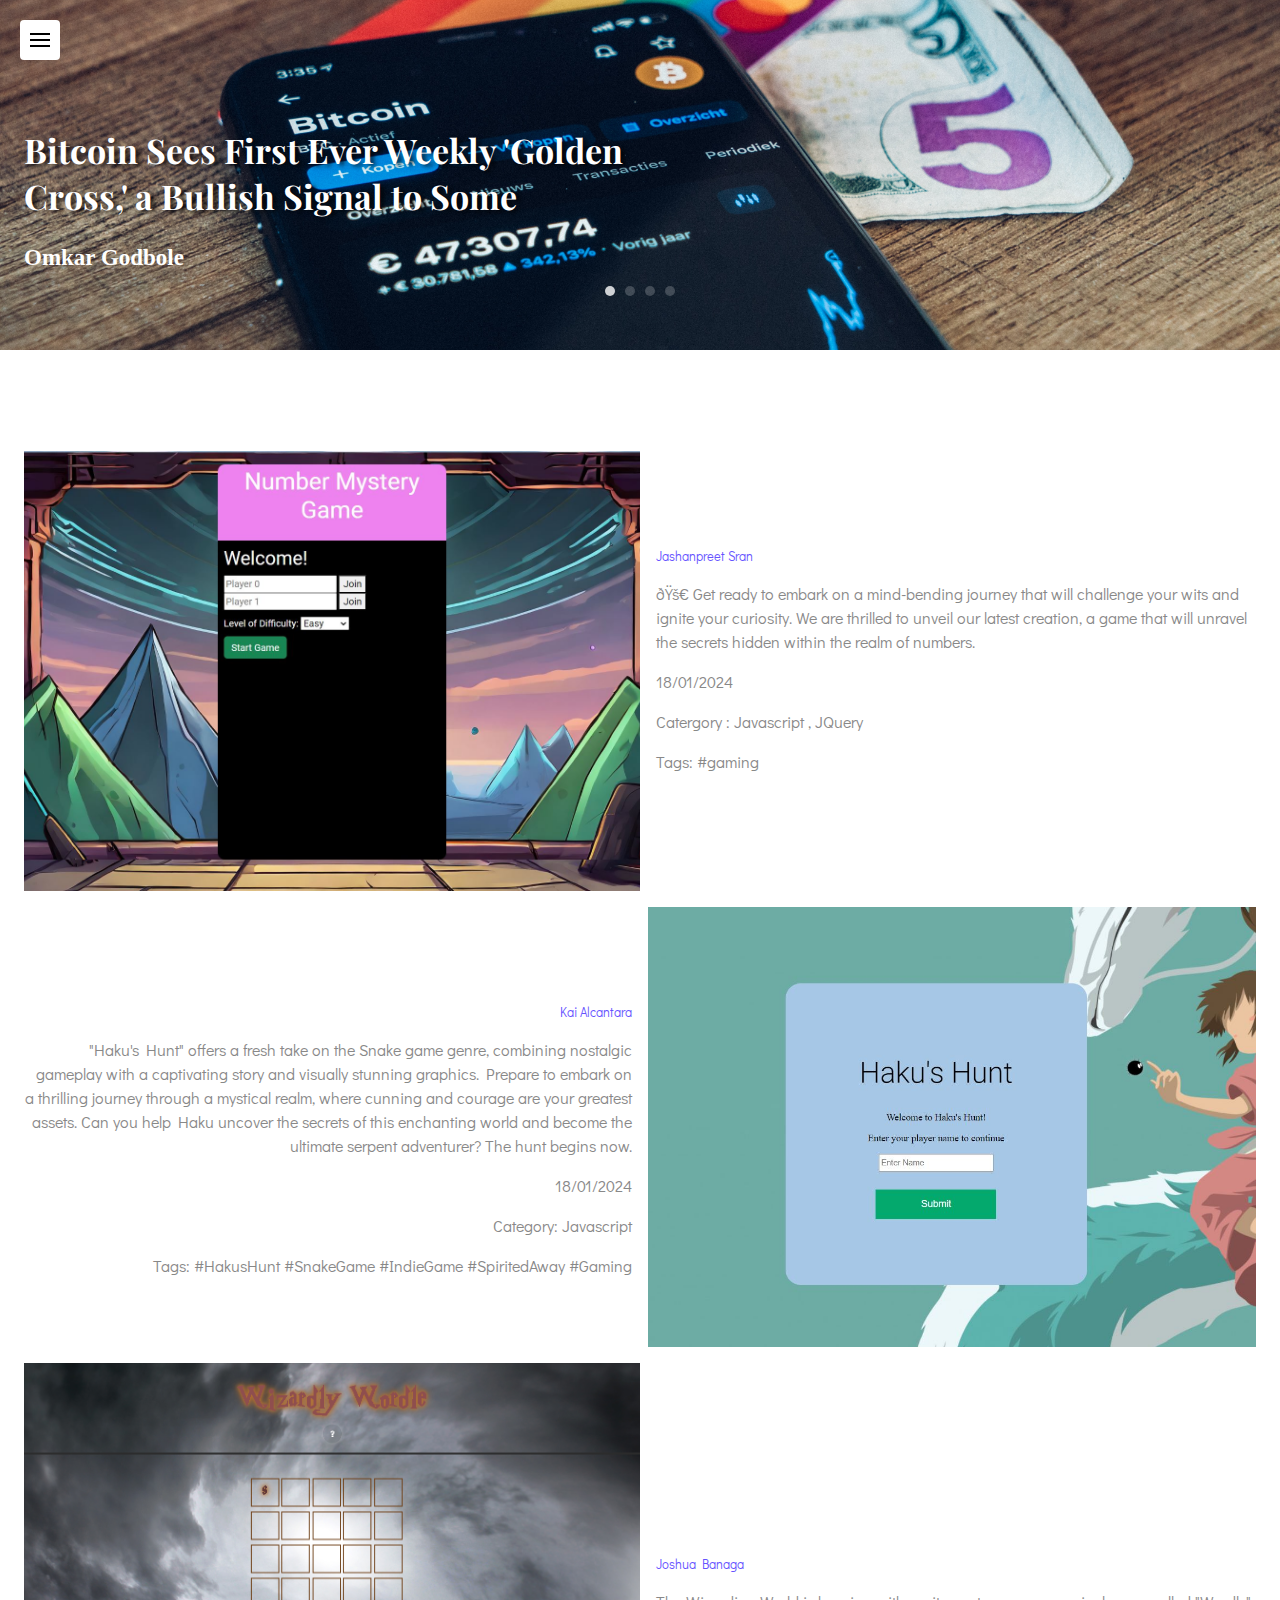
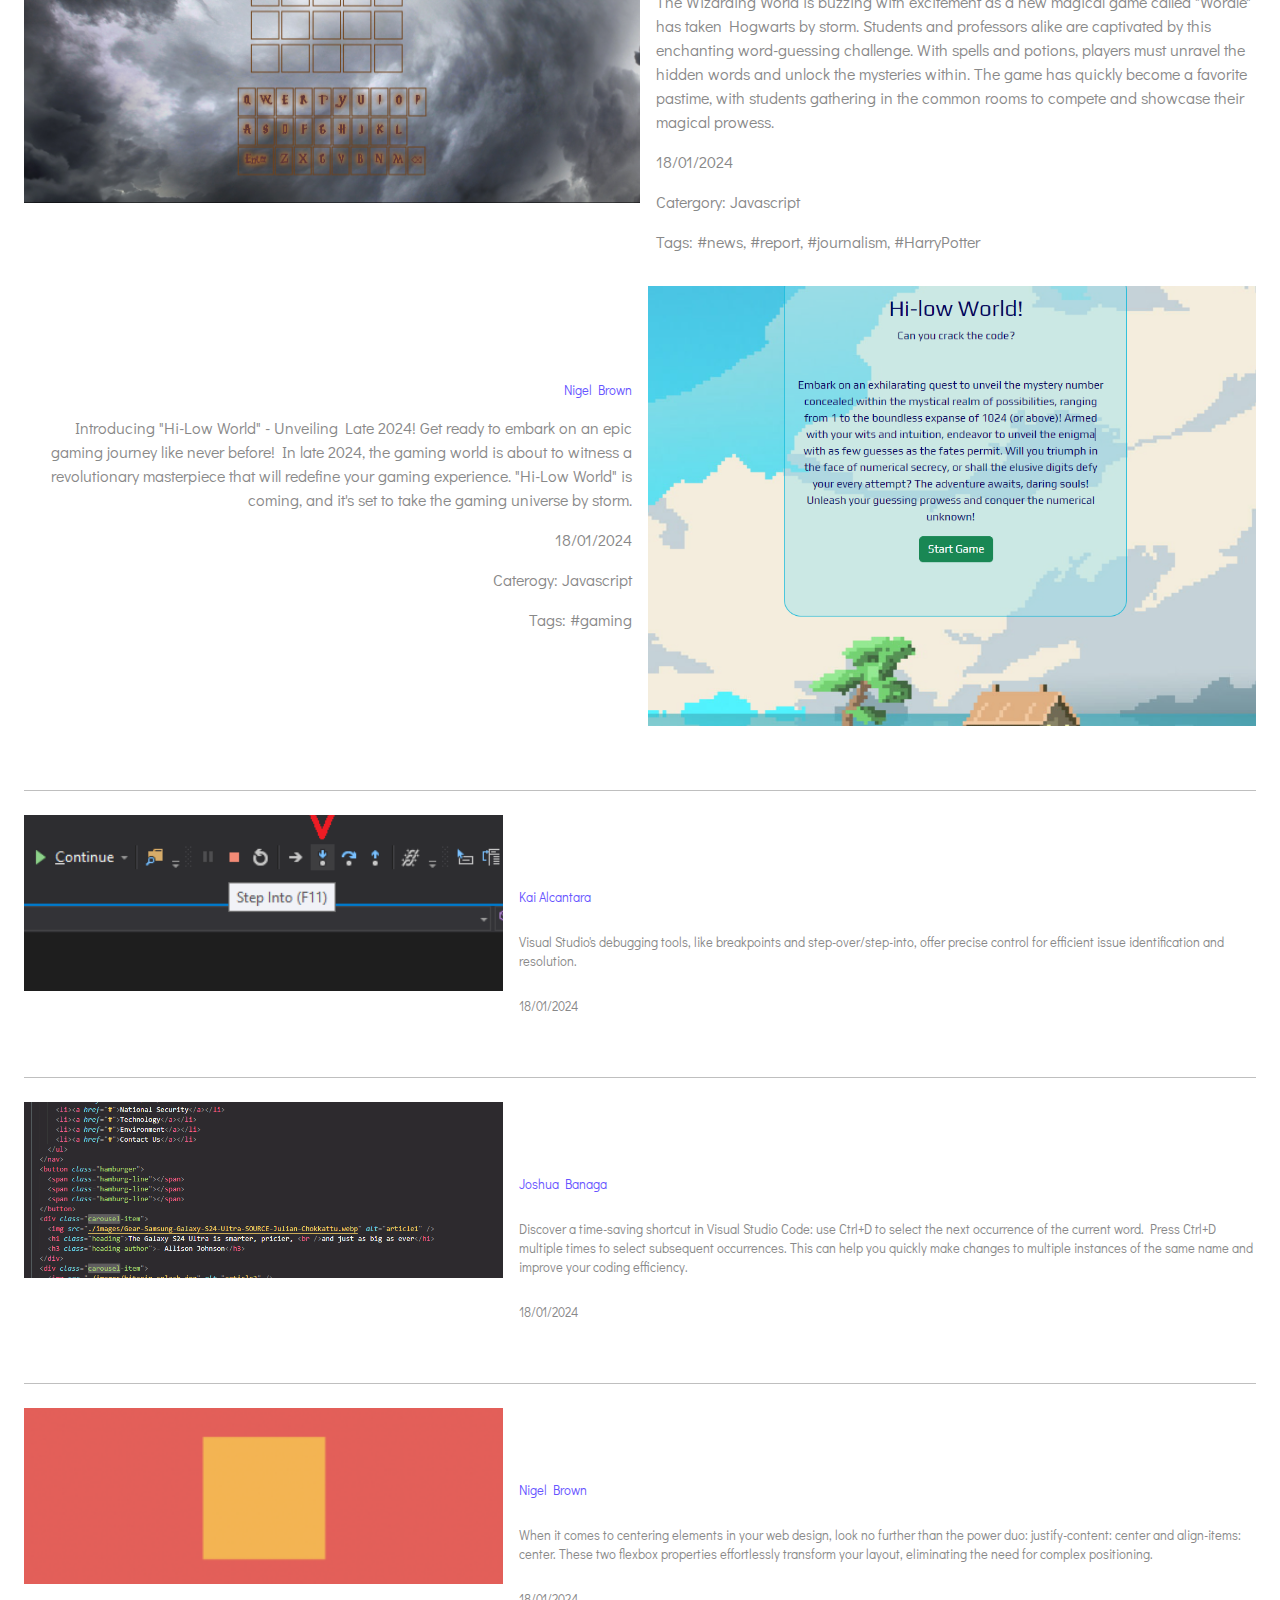
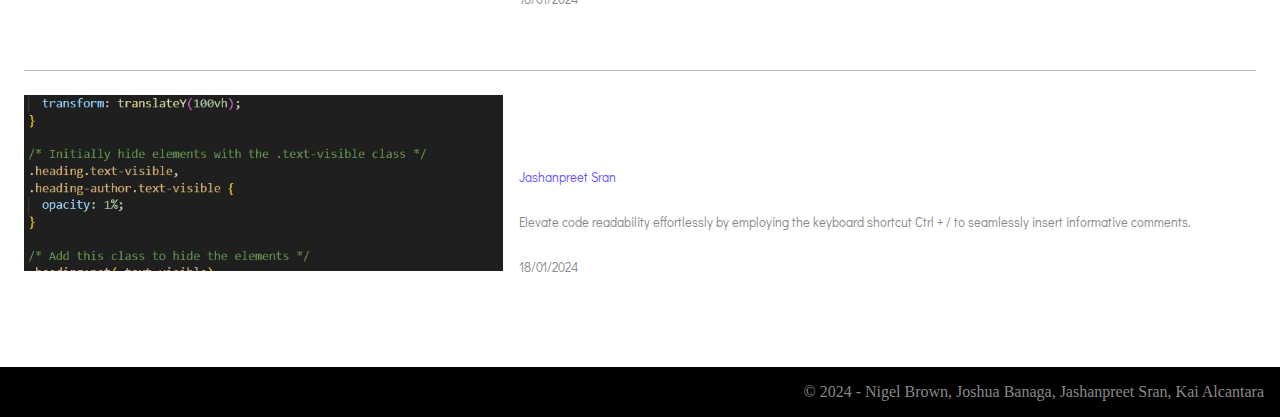
<file: index.html>
<!DOCTYPE html>
<html lang="en">
  <head>
    <meta name="charset" content="UTF-8" />
    <meta name="viewport" content="width=device-width, initial-scale=1.0" />
    <title>News Website</title>
    <link
      rel="preconnect"
      href="https://fonts.googleapis.com https://fonts.gstatic.com"
      crossorigin
    />
    <link
      href="https://fonts.googleapis.com/css2?family=Playfair+Display&family=Roboto+Slab:wght@400;500&display=swap"
      rel="stylesheet"
    />
    <link rel="preconnect" href="https://fonts.googleapis.com" />
    <link rel="preconnect" href="https://fonts.gstatic.com" crossorigin />
    <link
      href="https://fonts.googleapis.com/css2?family=Didact+Gothic&family=Instrument+Serif&family=Roboto+Slab:wght@400;500&display=swap"
      rel="stylesheet"
    />
    <link rel="stylesheet" href="styles/style.css" />
  </head>
  <body>
    <header>
      <div class="carousel">
        <nav class="menu">
          <ul>
            <li><a href="#">Home</a></li>
            <li><a href="#">Javascript</a></li>
            <li><a href="#">HTML</a></li>
            <li><a href="#">CSS</a></li>
            <li><a href="#">C#</a></li>
          </ul>
        </nav>
        <button class="hamburger">
          <span class="hamburg-line"></span>
          <span class="hamburg-line"></span>
          <span class="hamburg-line"></span>
        </button>
        <div class="carousel-item">
          <img src="./images/bitcoin-splash.jpg" alt="Phone sitting on 5 dollar bill with cryptocurrency app open." />
          <h1 class="heading">
            Bitcoin Sees First Ever Weekly 'Golden <br />Cross,' a Bullish
            Signal to Some
          </h1>
          <h3 class="heading-author">Omkar Godbole</h3>
        </div>
        <div class="carousel-item">
          <img
            src="./images/Gear-Samsung-Galaxy-S24-Ultra-SOURCE-Julian-Chokkattu.webp"
            alt="Picture of Samsung Galaxy S24 Ultra."
          />
          <h1 class="heading">
            The Galaxy S24 Ultra is smarter, pricier, <br />and just as big as
            ever
          </h1>
          <h3 class="heading-author">Allison Johnson</h3>
        </div>
        <div class="carousel-item">
          <img src="./images/youtube-splash.jpg" alt="YouTube logo on building." />
          <h1 class="heading">
            YouTube to eliminate 100 employees as layoffs <br />at Google
            continue
          </h1>
          <h3 class="heading-author">Lauren Forristal</h3>
        </div>
        <div class="carousel-item">
          <img src="./images/elon-musk-photo.webp" alt="Picture of Elon Musk" />
          <h1 class="heading">
            Musk wants 25% voting control at Tesla <br />before fulfilling AI
            goal
          </h1>
          <h3 class="heading-author">Chandni Shah, Hyunjoo Jin</h3>
        </div>
      </div>
    </header>
    <main>
      <div class="wrapper">
        <nav class="bottom-nav">
          <ul>
            <li><a href="#">Home</a></li>
            <li><a href="#">Javascript</a></li>
            <li><a href="#">HTML</a></li>
            <li><a href="#">CSS</a></li>
            <li><a href="#">C#</a></li>
          </ul>
        </nav>
        <section class="container">
          <h1 title="Main stories of Today!">Top Stories</h1>
          <div class="articles">
            <div class="main">
              <div class="main-article-container">
                <article class="main-article a1">
                  <img
                    class="main-article-image i1"
                    src="./images/jashan-game.JPG"
                    alt="Number Mystery Game"
                  />
                  <div class="description">
                    <div class="line"></div>
                    <h2 class="main-headline">NUMBER MYSTERY</h2>
                    <p class="author">Jashanpreet Sran</p>
                    <p>
                      🚀 Get ready to embark on a mind-bending journey that will
                      challenge your wits and ignite your curiosity. We are
                      thrilled to unveil our latest creation, a game that will
                      unravel the secrets hidden within the realm of numbers.
                    </p>
                    <p>18/01/2024</p>
                    <p>Catergory : Javascript , JQuery</p>
                    <p>Tags: #gaming</p>
                  </div>
                </article>
              </div>
              <div class="main-article-container">
                <article class="main-article a2">
                  <img
                    class="main-article-image i2"
                    src="./images/Kai-Game.JPG"
                    alt="Hakus Hunt game screenshot"
                  />
                  <div class="description">
                    <div class="line"></div>
                    <h2 class="main-headline">Haku's Hunt!</h2>
                    <p class="author">Kai Alcantara</p>
                    <p>
                      "Haku's Hunt" offers a fresh take on the Snake game genre,
                      combining nostalgic gameplay with a captivating story and
                      visually stunning graphics. Prepare to embark on a
                      thrilling journey through a mystical realm, where cunning
                      and courage are your greatest assets. Can you help Haku
                      uncover the secrets of this enchanting world and become
                      the ultimate serpent adventurer? The hunt begins now.
                    </p>
                    <p>18/01/2024</p>
                    <p>Category: Javascript</p>
                    <p>
                      Tags: #HakusHunt #SnakeGame #IndieGame #SpiritedAway
                      #Gaming
                    </p>
                  </div>
                </article>
              </div>
              <div class="main-article-container">
                <article class="main-article a3">
                  <img
                    class="main-article-image i3"
                    src="./images/Josh-Wordle.png"
                    alt="Wordle Game"
                  />
                  <div class="description">
                    <div class="line"></div>
                    <h2 class="main-headline">
                      The Wizarding World is captivated by the magical game
                      "Wordle"
                    </h2>
                    <p class="author">Joshua Banaga</p>
                    <p>
                      The Wizarding World is buzzing with excitement as a new
                      magical game called "Wordle" has taken Hogwarts by storm.
                      Students and professors alike are captivated by this
                      enchanting word-guessing challenge. With spells and
                      potions, players must unravel the hidden words and unlock
                      the mysteries within. The game has quickly become a
                      favorite pastime, with students gathering in the common
                      rooms to compete and showcase their magical prowess.
                    </p>
                    <p>18/01/2024</p>
                    <p>Catergory: Javascript</p>
                    <p>Tags: #news, #report, #journalism, #HarryPotter</p>
                  </div>
                </article>
              </div>
              <div class="main-article-container">
                <article class="main-article a4">
                  <img
                    class="main-article-image i4"
                    src="./images/nigel-game.png"
                    alt="Screenshot of Hi-Low World home screen."
                  />
                  <div class="description">
                    <div class="line"></div>
                    <h2 class="main-headline">HI-LOW WORLD RELEASING 2024</h2>
                    <p class="author">Nigel Brown</p>
                    <p>
                      Introducing "Hi-Low World" - Unveiling Late 2024! Get
                      ready to embark on an epic gaming journey like never
                      before! In late 2024, the gaming world is about to witness
                      a revolutionary masterpiece that will redefine your gaming
                      experience. "Hi-Low World" is coming, and it's set to take
                      the gaming universe by storm.
                    </p>
                    <p>18/01/2024</p>
                    <p>Caterogy: Javascript</p>
                    <p>Tags: #gaming</p>
                  </div>
                </article>
              </div>
            </div>
            <div class="sub">
              <article class="sub-article s1">
                <img
                  class="sub-article-img si1"
                  src="./images/step-into.png"
                  alt="Visual Studio debugging tools"
                />
                <div class="sub-article-description">
                  <div class="line"></div>
                  <h3 class="headline">Breakpoints in Visual Studios</h3>
                  <p class="author">Kai Alcantara</p>
                  <p>
                    Visual Studio's debugging tools, like breakpoints and
                    step-over/step-into, offer precise control for efficient
                    issue identification and resolution.
                  </p>
                  <p>18/01/2024</p>
                </div>
              </article>
              <article class="sub-article s2">
                <img
                  class="sub-article-img si2"
                  src="./images/ctr+d.png"
                  alt="VS Code Photo"
                />
                <div class="sub-article-description">
                  <div class="line"></div>
                  <h3 class="headline">
                    Boosting Productivity: Mastering Efficiency with Ctrl+D in
                    Visual Studio Code
                  </h3>
                  <p class="author">Joshua Banaga</p>
                  <p>
                    Discover a time-saving shortcut in Visual Studio Code: use
                    Ctrl+D to select the next occurrence of the current word.
                    Press Ctrl+D multiple times to select subsequent
                    occurrences. This can help you quickly make changes to
                    multiple instances of the same name and improve your coding
                    efficiency.
                  </p>
                  <p>18/01/2024</p>
                </div>
              </article>
              <article class="sub-article s3">
                <img
                  class="sub-article-img si3"
                  src="./images/center-div.png"
                  alt="Image of a square centered in a container"
                />
                <div class="sub-article-description">
                  <div class="line"></div>
                  <h3 class="headline">
                    Simplify Centering with Flexbox: Achieve Perfection with
                    Ease!
                  </h3>
                  <p class="author">Nigel Brown</p>
                  <p>
                    When it comes to centering elements in your web design, look
                    no further than the power duo: justify-content: center and
                    align-items: center. These two flexbox properties
                    effortlessly transform your layout, eliminating the need for
                    complex positioning.
                  </p>
                  <p class="published-date">18/01/2024</p>
                </div>
              </article>
              <article class="sub-article s4">
                <img
                  class="sub-article-img si4"
                  src="./images/comment.JPG"
                  alt="Comments being added to code"
                />

                <div class="sub-article-description">
                  <div class="line"></div>
                  <h3 class="headline">Enhancing Code Clarity through Comment Integration</h3></h3>
                  <p class="author">Jashanpreet Sran</p>
                  <p>
                    Elevate code readability effortlessly by employing the keyboard shortcut
                    Ctrl + / to seamlessly insert informative comments.
                  </p>
                  <p>18/01/2024</p>
                </div>
              </article>
            </div>
          </div>
        </section>
      </div>
    </main>
    <footer>
      &copy; 2024 - Nigel Brown, Joshua Banaga, Jashanpreet Sran, Kai Alcantara
    </footer>
    <script src="./scripts/script.js"></script>
  </body>
</html>
</file>
<file: styles/style.css>
html {
  box-sizing: border-box;
}
*,
*:before,
*:after {
  box-sizing: inherit;
}

:root {
  --heading-font: "Playfair Display", serif;
  --text-font: "Didact Gothic", sans-serif;
  --author-colour: #6653ff;
}

body {
  margin: 0 auto;
}

/* ------ Header ------ */
header {
  padding: 0;
  margin-bottom: 50px;
}

/* carousel */

.carousel {
  position: relative;
  padding: 0;
}

.carousel-item {
  width: 100%;
  height: 300px;
  display: none;
  &.item-selected {
    display: block;
  }
}

.carousel-item img {
  width: 100%;
  height: 350px;
  object-fit: cover;
}

.carousel h1 {
  font-family: var(--heading-font);
  font-weight: 800px;
  position: absolute;
  bottom: 40px;
  padding: 1.15rem 1.5rem;
  z-index: 10;
  color: white;
  font-size: 34px;
  text-shadow: 4px 2px 4px rgba(0, 0, 0, 0.67);
}

.carousel h3 {
  position: absolute;
  bottom: 6px;
  left: 24px;
  z-index: 10;
  color: white;
  font-size: 23px;
}

.carousel-nav {
  width: 100%;
  padding: 0px;
  position: absolute;
  bottom: 0;
  left: 0;
  text-align: center;
}
.carousel-button {
  width: 10px;
  height: 10px;
  bottom: 2px;

  display: inline-block;

  background: rgba(255, 255, 255, 0.2);
  border-radius: 50%;
  margin: 0 5px;
  cursor: pointer;

  &.button-selected {
    background: rgba(255, 255, 255, 0.8);
  }
}

li {
  list-style: none;
}
a {
  text-decoration: none;
}

.bx {
  font-size: 2.5rem;
}

/* Hamburger */
.menu ul {
  display: flex;
  justify-content: center;
  align-items: center;
  list-style-type: none;
  padding: 0;
  margin: 0;
  position: fixed;
  top: -100vh;
  left: 0;
  width: 100vw;
}

.menu li {
  background-color: rgba(0, 0, 0, 0.9);
  display: flex;
  justify-content: center;
  align-items: center;
  transition: transform 0.3s ease-in-out;
  height: 100vh;
  width: 20vw;
  text-align: center;
}

.menu li a {
  color: #fff;
  letter-spacing: 2px;
  text-decoration: none;
  text-transform: uppercase;
}

.menu li a:hover {
  text-decoration: underline;
}

.menu li:nth-of-type(2) {
  transition-delay: 0.025s;
}

.menu li:nth-of-type(3) {
  transition-delay: 0.05s;
}

.menu li:nth-of-type(4) {
  transition-delay: 0.075s;
}

.menu li:nth-of-type(5) {
  transition-delay: 0.1s;
}

.menu li:nth-of-type(6) {
  transition-delay: 0.15s;
}

.menu.open li {
  transform: translateY(100vh);
}

/* Initially hide elements with the .text-visible class */
.heading.text-visible,
.heading-author.text-visible {
  opacity: 1%;
}

/* Add this class to hide the elements */
.heading:not(.text-visible),
.heading-author:not(.text-visible) {
  display: block;
}

/* Hamburger menu */
.hamburger {
  background-color: #fff;
  border-radius: 10%;
  position: absolute;
  top: 20px;
  left: 20px;
  border: 0;
  cursor: pointer;
  width: 40px;
  height: 40px;
}

.hamburger:focus {
  outline: 0;
}

.hamburger .hamburg-line {
  background-color: #000;
  display: block;
  margin: 4px auto;
  height: 2px;
  width: 20px;
  transition: all 0.1s ease-in;
}

.hamburger.open .hamburg-line:nth-child(1) {
  transform: translateY(6px) rotate(45deg);
}

.hamburger.open .hamburg-line:nth-child(2) {
  opacity: 0;
}

.hamburger.open .hamburg-line:nth-child(3) {
  transform: translateY(-6px) rotate(-45deg);
}
/* ------ End of Header ------ */

/* ------ Bottom nav bar ------ */
.bottom-nav {
  padding: 10px;
  opacity: 0;
  animation: fadeIn 2.5s ease-in forwards;
}

@keyframes fadeIn {
  from {
    opacity: 0; /* Start with opacity 0 (hidden) */
  }
  to {
    opacity: 1; /* End with opacity 1 (visible) */
  }
}

.bottom-nav ul {
  list-style-type: none;
  display: flex;
  justify-content: space-between;
}

.bottom-nav ul li {
  margin: 0;
}

.bottom-nav ul li a {
  text-decoration: none;
  padding: 5px;
  line-height: 2rem;
  font-weight: 700;
  font-size: 25px;
  color: black;
}

.bottom-nav ul li a:hover,
.active {
  background-color: black;
  color: white;
  transition: color 0.5s ease;
  border-radius: 5px;
}
/* ------ End of Bottom nav bar ------ */

/* ------ Main Content ------ */
/* -- Main Articles -- */
main {
  padding: 0;
  font-family: "Roboto", sans-serif;
  font-size: 16px;
  line-height: 1.5;
  color: #333;
}

img {
  max-width: 100%;
  height: auto;
}

p {
  font-family: var(--text-font);
}

.main-headline {
  font-family: var(--heading-font);
}

.container h1 {
  font-family: var(--heading-font);
  animation: text 2s 1;
}

@keyframes text {
  0% {
    margin-bottom: -40%;
  }
}
/* -- End of Sub Articles -- */

/* ------ Media Queries ------ */

/* Hide the navbar at 1550px and below */

@media (min-width: 300px) {
  .container {
    display: flex;
    flex-direction: column;
    align-items: flex-start;
    width: 100%;
    background: black;
    padding: 1.5rem;
    color: white;
  }

  .main-headline {
    font-size: 2rem;
    text-transform: uppercase;
    margin-bottom: 0.3em;
  }

  .main-headline,
  .headline {
    color: var(--headline-clr);
  }

  .bottom-nav {
    display: none;
  }

  footer {
    background-color: #000;
    text-align: right;
    padding: 1rem;
    color: rgb(136, 136, 136);
  }

  h2 + p {
    font-size: 0.8rem;
    color: var(--author-colour);
  }

  h3 + p {
    color: var(--author-colour);
  }

  h1[title="Main stories of Today!"] {
    text-decoration: underline;
    text-underline-offset: 0.7rem;
  }

  .container h1 {
    width: 100%;
    display: inline;
    border-top: 5px solid white;
    font-size: 2.35rem;
    margin-bottom: 1rem;
    margin-top: 0;
  }

  p {
    color: rgb(136, 136, 136);
  }

  .main-article-container:nth-child(even) .main-article {
    flex-direction: row-reverse;
    width: 100%;
  }

  .main-article img {
    width: 100%;
    height: 440px;
    object-fit: cover;
  }

  .main-article .description {
    font-size: 1rem;
    font-family: var(--text-font);
  }

  .main-article:hover .main-headline ~ p {
    color: var(--author-colour);
  }

  .main-article:hover .main-headline {
    color: var(--author-colour);
  }

  .sub-article:hover .headline {
    color: var(--author-colour);
  }

  .sub-article:hover .headline ~ p {
    color: var(--author-colour);
  }

  .main-article-container:last-of-type {
    margin-bottom: 3rem;
  }

  .sub-article {
    border-top: 1px solid rgba(136, 136, 136, 0.54);
    padding-top: 1.5rem;
    margin-bottom: 3rem;
  }

  .sub-article img {
    height: 200px;
    width: 800px;
    object-fit: cover;
    padding-bottom: 1.5rem;
  }

  .sub-article .sub-article-description {
    font-size: 0.8rem;
  }

  .line {
    border: solid 4px white;
    width: 80px;
  }
}

/* Mobile Landscape */
@media (min-width: 640px) {
  .wrapper {
    background: black;
  }
  .container {
    display: flex;
    flex-direction: column;
    align-items: flex-start;
    width: 100%;
    background: black;
    padding: 1.5rem;
    color: white;
  }

  .main-article-container:nth-child(even) .main-article {
    flex-direction: row-reverse;
    text-align: right;
  }

  .main-article-container:nth-child(even) .line {
    margin-left: auto;
  }

  .main-article {
    display: flex;
    flex-direction: row;
    justify-content: center;
    width: 100%;
    height: 100%;
    gap: 1rem;
    padding-bottom: 1rem;
  }

  .main-article img {
    width: 50%;
    object-fit: cover;
  }

  .main-article .description {
    width: 50%;
    font-size: 1rem;
  }

  .sub-article {
    display: flex;
    flex-direction: row;
    width: 100%;
    gap: 1rem;
  }

  .sub-article .sub-article-description {
    display: flex;
    flex-direction: column;
    width: 100%;
  }
}

@media (max-width: 768px) {
  .menu ul {
    flex-direction: column;
    top: 0;
    left: -100vw;
  }

  .menu li {
    height: 20vh;
    width: 100vw;
  }

  .menu.open li {
    transform: translateX(100vw);
  }

  .carousel-item h1 {
    font-size: 25px;
    margin-bottom: 20px;
  }
}

@media (min-width: 1550px) {
  main {
    display: flex;
    flex-direction: column;
    align-items: center;
    justify-content: center;
  }

  .bottom-nav {
    display: block;
  }

  .wrapper {
    max-width: 1550px;
    background: white;
    animation: fadeToWhite 0.3s ease-in forwards;
  }

  .container {
    background: white;
    animation: fadeToWhite 0.3s ease-in forwards;
    color: black;
  }

  h1 {
    width: 100%;
    display: inline;
    border-top: none;
    font-size: 3.5rem;
    margin-bottom: 1rem;
    margin-top: 0;
  }

  .articles {
    display: flex;
    flex-direction: row;
    width: 100%;
    gap: 2.5rem;
  }

  footer {
    background-color: white;
  }

  .articles .sub {
    width: 40%;
  }

  .sub-article-description .author {
    margin: 0;
  }

  .sub-article-description .published-date {
    margin-top: 0;
  }

  .main-aritlce.a1 {
    align-self: flex-;
  }

  .articles .main .main-article img {
    width: 50%;
    height: 500px;
    object-fit: cover;
  }

  .line {
    border: solid 4px rgb(0, 0, 0);
  }

  .articles .sub-article {
    display: flex;
    flex-direction: column;
  }

  .articles .sub-article img {
    height: 120px;
    width: 120px;
    padding: 0px;
  }

  .articles .sub-article .description {
    display: flex;
    flex-direction: row;
    width: 100%;
  }
}

@media (max-width: 1550px) {
  /* Add an animation to the container's background color */
  .container {
    background-color: white; /* Start with white background */
    animation: fadeToBlack 0.3s ease-in forwards; /* Animation properties */
  }

  /* Define the keyframes for the fade animation */
  @keyframes fadeToBlack {
    from {
      background-color: white; /* Start with white */
    }
    to {
      background-color: black; /* End with black */
    }
  }
}

@keyframes fadeToWhite {
  from {
    background-color: black;
  }
  to {
    background-color: white;
  }
}
</file>
